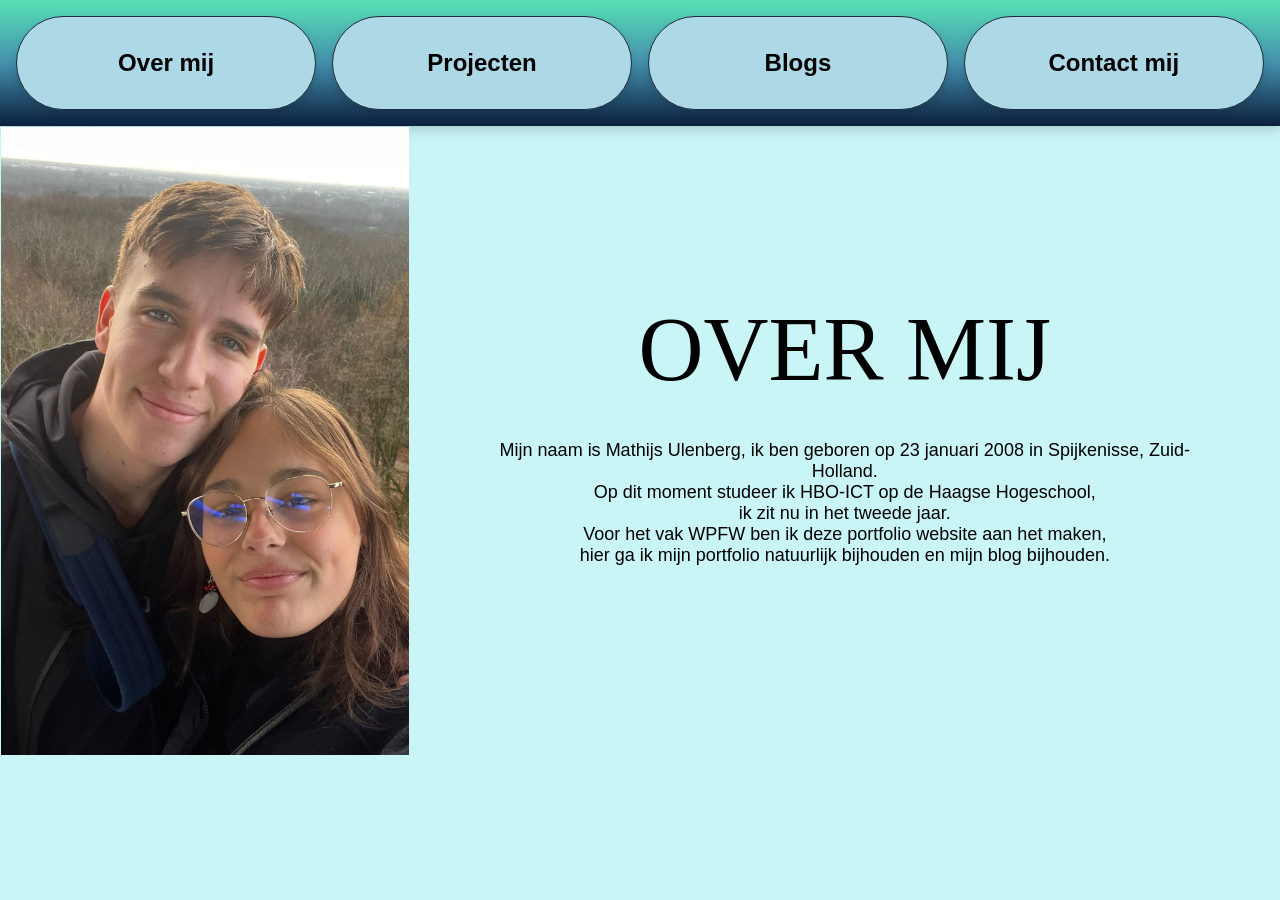
<file: index.html>
<!DOCTYPE html>
<html lang="en">
<head>
    <link rel = "stylesheet" href= "style.css">
    <meta charset="UTF-8">
    <meta name="viewport" content="width=device-width, initial-scale=1.0">
    <title>Over mij</title>
</head>
<body>



<header>
    <a href="index.html" alt="Over mij">
  <button><h2>Over mij</h2></button>
  </a>

  <a href="Projecten.html" alt="Projecten">
  <button><h2> Projecten </h2></button>
  </a>

  <a href="Blogs.html" alt="Blogs">
  <button><h2>Blogs</h2></button>
  </a>

  <a href="Contact.html" alt="Contact mij">
  <button><h2>Contact mij</h2></button>
  </a>

</header>
<section class="content">
  <img class="pfp" src="PFP.jpg" alt="Profielfoto">

  <div class="overmij">
    <h1>OVER MIJ</h1>
    <p>
      <br>Mijn naam is Mathijs Ulenberg, ik ben geboren op 23 januari 2008 in Spijkenisse, Zuid-Holland.
      <br>Op dit moment studeer ik HBO-ICT op de Haagse Hogeschool,
      <br> ik zit nu in het tweede jaar.
      <br>Voor het vak WPFW ben ik deze portfolio website aan het maken, 
      <br>hier ga ik mijn portfolio natuurlijk bijhouden en mijn blog bijhouden.
    </p>
  </div>
</section>

</body>
</html>
</file>
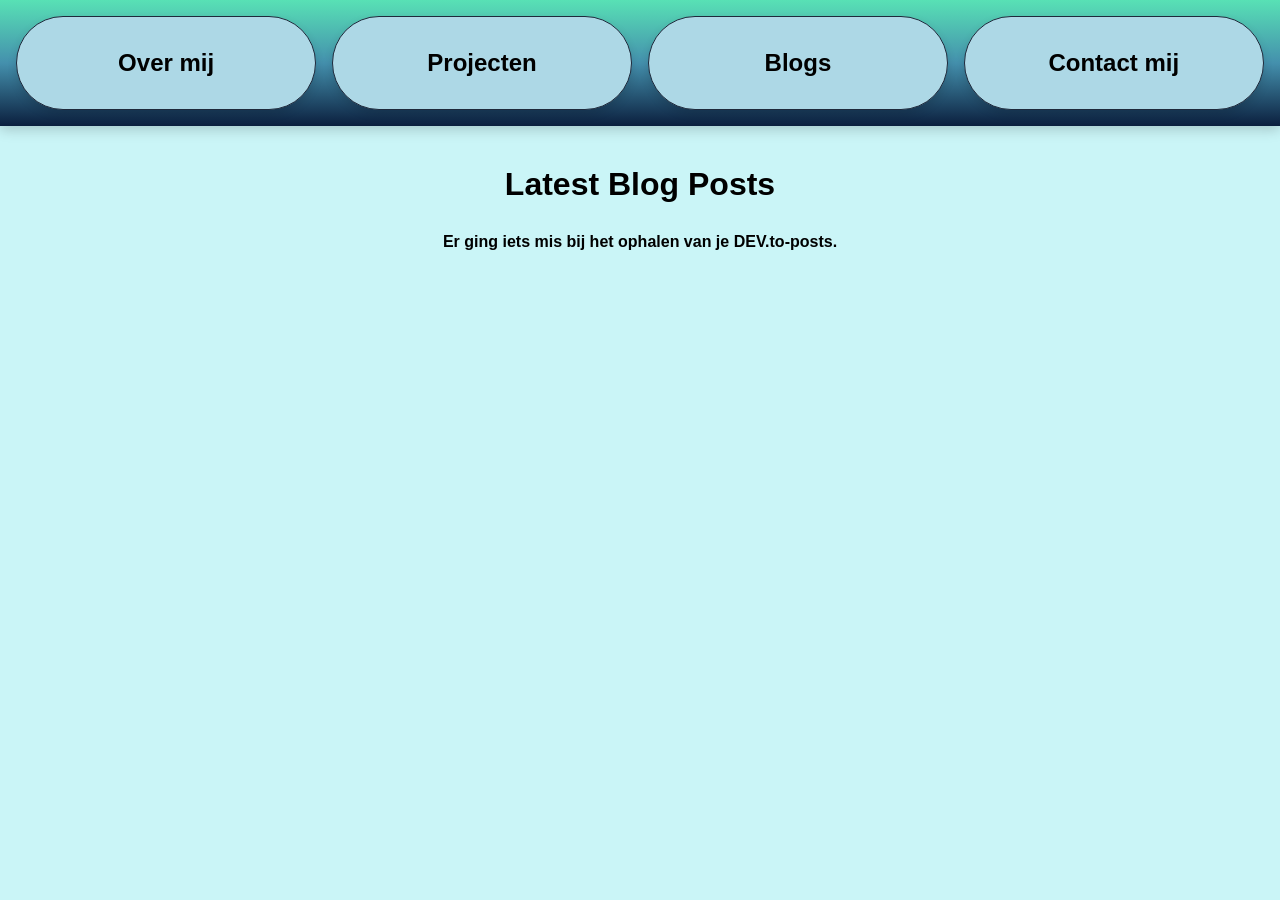
<file: Blogs.html>
<!DOCTYPE html>
<html lang="nl">
<head>
<link rel = "stylesheet" href= "style.css">
  <meta charset="UTF-8" />
  <meta name="viewport" content="width=device-width, initial-scale=1.0" />
  <title>Blogs</title>
</head>
<body>
    <header>
    <a href="index.html" alt="Over mij">
  <button><h2>Over mij</h2></button>
  </a>

  <a href="Projecten.html" alt="Projecten">
  <button><h2> Projecten </h2></button>
  </a>

  <a href="Blogs.html" alt="Blogs">
  <button><h2>Blogs</h2></button>
  </a>

  <a href="Contact.html" alt="Contact mij">
  <button><h2>Contact mij</h2></button>
  </a>
    </header>
  <div class="container">
    <div class="section-header">
      <h1>Latest Blog Posts</h1>
    </div>

    <div id="blog-status" class="status">Blogposts laden...</div>
    <div id="blog-grid" class="blog-grid" style="display:none;"></div>
  </div>
  <script src="blogs.js"></script>
</body>
</html>
</file>
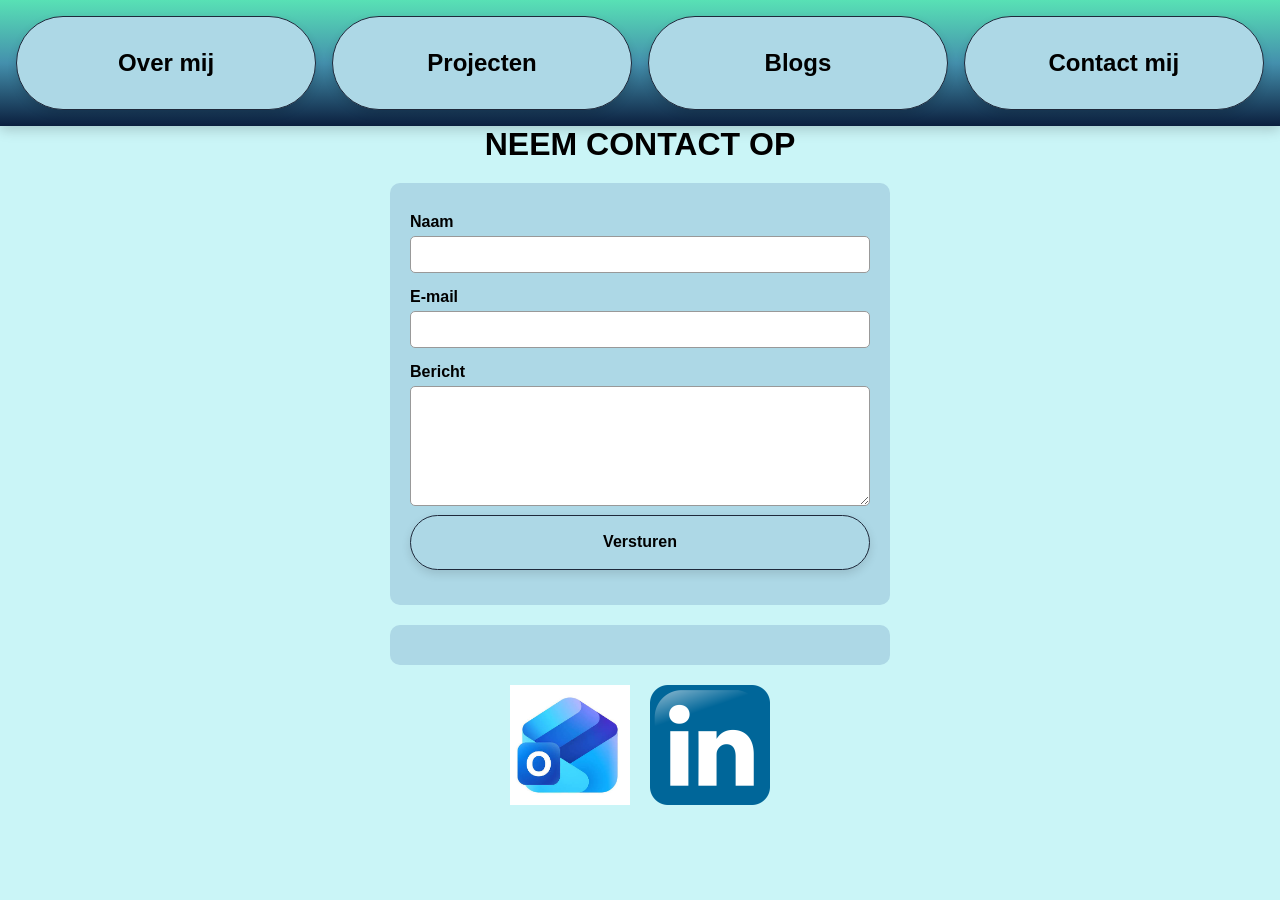
<file: Contact.html>
<!DOCTYPE html>
<html lang="en">
<head>
    <link rel = "stylesheet" href= "style.css">
    <meta charset="UTF-8">
    <meta name="viewport" content="width=device-width, initial-scale=1.0">
    <title>Contact mij</title>
</head>
<body>



<header>
   <a href="index.html" alt="Over mij">
  <button><h2>Over mij</h2></button>
  </a>

  <a href="Projecten.html" alt="Projecten">
  <button><h2> Projecten </h2></button>
  </a>

  <a href="Blogs.html" alt="Blogs">
  <button><h2>Blogs</h2></button>
  </a>

  <a href="Contact.html" alt="Contact mij">
  <button><h2>Contact mij</h2></button>
  </a>

</header>
<h1>NEEM CONTACT OP</h1>

<form id="contact-form" novalidate>
<label for="naam">Naam</label>
<input id="naam" required minlength="2" aria-describedby="naam-error" aria-invalid="false">
<span id="naam-error" role="alert"></span>
<br>
<label for="email">E-mail</label>
<input id="email" type="email" required aria-describedby="email-error" aria-invalid="false">
<span id="email-error" role="alert"></span>
<br>
<label for="bericht">Bericht</label>
<textarea id="bericht" required minlength="10" aria-describedby="bericht-error" aria-invalid="false"></textarea>
<span id="bericht-error" role="alert"></span>
<br>
<button type="submit">Versturen</button>
<div id="form-status" aria-live="polite"></div>
</form>

<div id="resultaat"></div>

<div class="contact-icons">
  <a href="mailto:25091530@student.hhs.nl">
    <img class="outlook" src="outlook.jpg" alt="outlook" />
  </a>

  <a href="https://www.linkedin.com/in/mathijs-ulenberg-5b3235435/">
    <img class="linkedin" src="linkedin.jpg" alt="linkedin" />
  </a>
</div>

<script src="./script.js"></script>
</body>
</html>
</file>
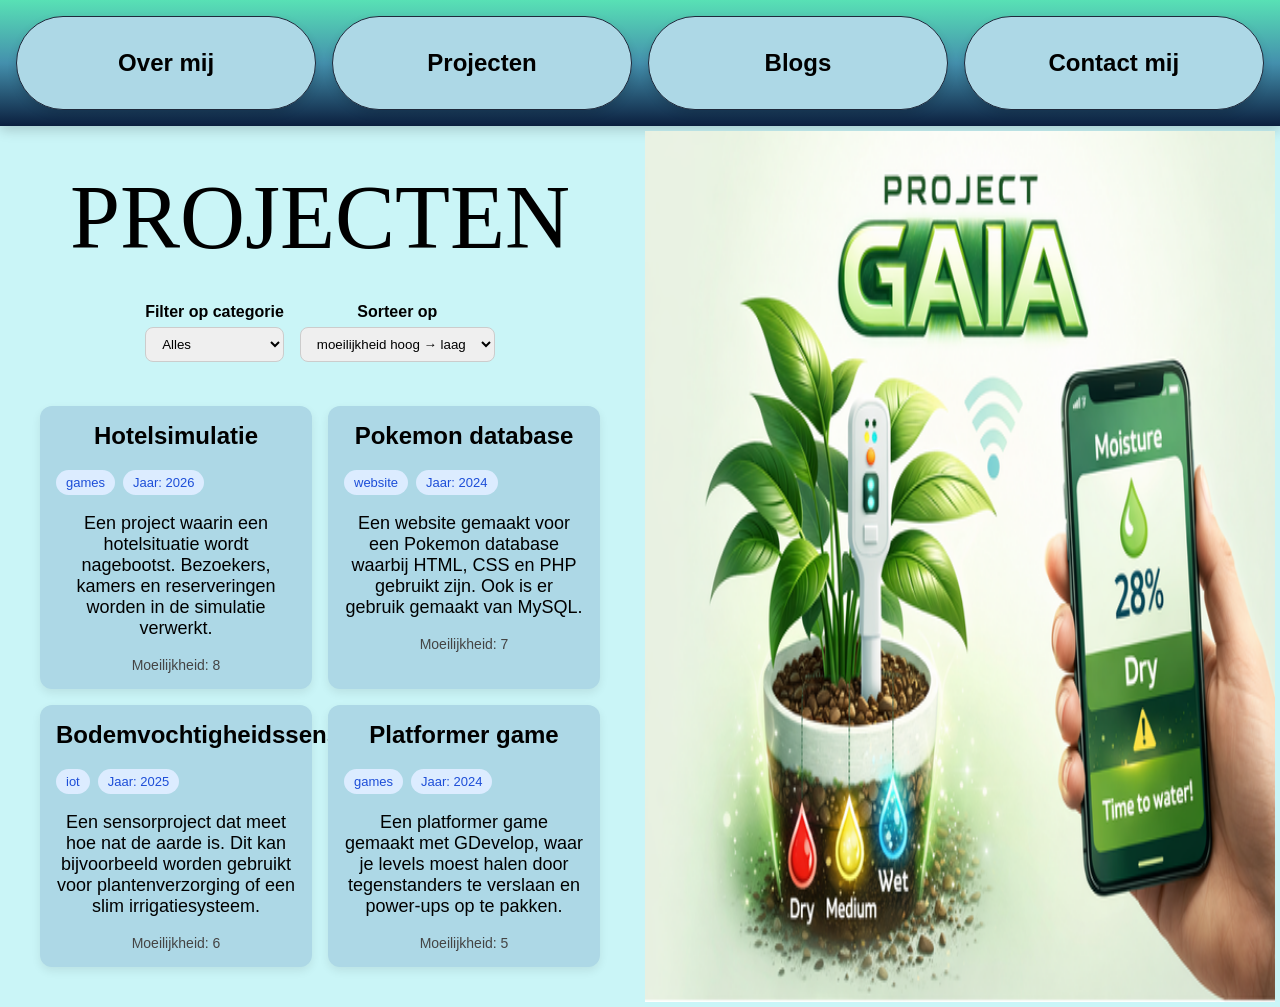
<file: Projecten.html>
<!doctype html>
<html lang="nl">
  <head>
    <meta charset="UTF-8" />
    <meta name="viewport" content="width=device-width, initial-scale=1.0" />
    <title>Projecten</title>
    <link rel="stylesheet" href="style.css" />
  </head>
  <body>
    <header>
    <a href="index.html" alt="Over mij">
  <button><h2>Over mij</h2></button>
  </a>

  <a href="Projecten.html" alt="Projecten">
  <button><h2> Projecten </h2></button>
  </a>

  <a href="Blogs.html" alt="Blogs">
  <button><h2>Blogs</h2></button>
  </a>

  <a href="Contact.html" alt="Contact mij">
  <button><h2>Contact mij</h2></button>
  </a>
    </header>

    <section class="Projecten">
      <div class="overmij">
        <h1>PROJECTEN</h1>

        <div class="project-controls">
          <label for="filterCategorie">
            Filter op categorie
            <select id="filterCategorie">
              <option value="all">Alles</option>
              <option value="games">Game</option>
              <option value="iot">IoT</option>
              <option value="website">Website</option>
            </select>
          </label>

          <label for="sorteerOp">
            Sorteer op
            <select id="sorteerOp">
              <option value="moeilijkheid-desc">moeilijkheid hoog → laag</option>
              <option value="moeilijkheid-asc">moeilijkheid laag → hoog</option>
              <option value="naam-asc">Naam A → Z</option>
              <option value="naam-desc">Naam Z → A</option>
            </select>
          </label>
        </div>

        <div id="projectLijst"></div>
      </div>

      <img class="GAIA" src="GAIA.png" alt="Project GAIA" />
    </section>

    <script src="projecten.js"></script>
  </body>
</html>
</file>
<file: style.css>
* {
  box-sizing: border-box;
}

header {
  background: linear-gradient(to bottom, #58e1b5, #4490ad, #0b1f3e);
  width: 100%;
  min-height: 100px;
  display: flex;
  justify-content: space-evenly;
  align-items: center;
  flex-wrap: wrap;
  padding: 16px;
  gap: 16px;
  box-shadow: 0 4px 12px rgba(0, 0, 0, 0.18);
}

header a {
  width: 24%;
  text-decoration: none;
}

h1 {
  text-align: center;
  color: black;
  margin: 0;
}

button {
  padding: 12px 20px;
  margin: 0;
  width: 100%;
  min-height: 55px;
  background: lightblue;
  border: 1.5px solid #1e293b;
  font-weight: bold;
  font-size: 16px;
  border-radius: 50px;
  cursor: pointer;
  box-shadow: 0 4px 10px rgba(0, 0, 0, 0.12);
  transition: background-color 0.3s ease, transform 0.3s ease, box-shadow 0.3s ease;
}

button:hover {
  background-color: #14b8a6;
  color: white;
  transform: translateY(-2px);
  box-shadow: 0 8px 18px rgba(0, 0, 0, 0.18);
}

body {
  margin: 0;
  font-family: sans-serif;
  background: #caf5f7;
}

.content {
  display: flex;
  min-height: 70vh;
}

.foto {
  display: flex;
}

.Projecten {
  display: flex;
  min-height: 70vh;
}

.pfp {
  width: 32%;
  height: auto;
  max-width: 100%;
  object-fit: cover;
  display: block;
  padding: 1px;
}

.contact-icons {
  display: flex;
  justify-content: center;
  gap: 20px;
  margin-top: 20px;
}

.outlook,
.linkedin {
  height: 120px;
  width: auto;
  position: static;
}

.GAIA {
  width: 50%;
  height: auto;
  max-width: 100%;
  padding: 5px;
}

.overmij {
  flex: 1;
  display: flex;
  flex-direction: column;
  justify-content: center;
  align-items: center;
  padding: 40px;
  text-align: center;
}

.overmij h1 {
  font-size: 90px;
  font-family: Georgia, serif;
  font-weight: 400;
}

.overmij p {
  max-width: 700px;
  font-size: 18px;
}

.Blogstekst {
  text-align: center;
}


@media (max-width: 768px) {
  header a {
    width: 48%;
    margin-bottom: 10px;
  }

  .content,
  .Projecten,
  .foto {
    flex-direction: column;
    align-items: center;
  }

  .pfp,
  .GAIA {
    width: 90%;
    height: auto;
  }

  .overmij {
    padding: 20px;
  }

  .overmij h1 {
    font-size: 50px;
  }

  .overmij p {
    font-size: 16px;
  }

  .linkedin,
  .outlook {
    display: flex;
    height: 120px;
    margin: 10px;
  }
}


@media (max-width: 480px) {
  header a {
    width: 100%;
  }

  .overmij h1 {
    font-size: 36px;
  }

  .pfp,
  .GAIA {
    width: 50%;
    display: flex;
  }
}

.project-controls {
  display: flex;
  flex-wrap: wrap;
  gap: 16px;
  margin: 24px 0;
}

.project-controls label {
  display: flex;
  flex-direction: column;
  gap: 6px;
  font-weight: bold;
}

.project-controls select {
  padding: 8px 12px;
  border-radius: 8px;
  border: 1px solid #ccc;
}

#projectLijst {
  display: grid;
  grid-template-columns: repeat(auto-fit, minmax(260px, 1fr));
  gap: 16px;
  margin-top: 20px;
}

.project-card {
  padding: 16px;
  border-radius: 12px;
  background: lightblue;
  box-shadow: 0 4px 10px rgba(0, 0, 0, 0.08);
}

.project-card h2 {
  margin-top: 0;
}

.meta {
  display: flex;
  gap: 8px;
  flex-wrap: wrap;
  margin-bottom: 12px;
}

.tag {
  background: #dcecff;
  color: #1d4ed8;
  padding: 4px 10px;
  border-radius: 999px;
  font-size: 14px;
}

.stats {
  margin-top: 12px;
  font-size: 14px;
  color: #444;
}

.empty-state {
  padding: 16px;
  border-radius: 12px;
  background: #f4f4f4;
}

form {
  max-width: 500px;
  margin: 20px auto;
  padding: 20px;
  border-radius: 10px;
  background: lightblue;
}

label {
  display: block;
  margin-top: 10px;
  font-weight: bold;
}

input,
textarea {
  width: 100%;
  padding: 10px;
  margin-top: 5px;
  margin-bottom: 5px;
  border: 1px solid #999;
  border-radius: 5px;
  box-sizing: border-box;
}

textarea {
  min-height: 120px;
  resize: vertical;
}

span {
  color: red;
  font-size: 14px;
}

#form-status {
  margin-top: 15px;
  font-weight: bold;
}

#resultaat {
  max-width: 500px;
  margin: 20px auto;
  padding: 20px;
  border-radius: 10px;
  background: lightblue;
}

.container {
  max-width: 1100px;
  margin: 40px auto;
  padding: 0 20px 40px;
}

.section-header {
  text-align: center;
  margin-bottom: 30px;
}

.section-header p {
  max-width: 700px;
  margin: 10px auto 0;
}

.status {
  text-align: center;
  font-weight: bold;
  margin: 20px 0;
}

.blog-grid {
  display: grid;
  grid-template-columns: repeat(auto-fit, minmax(280px, 1fr));
  gap: 20px;
}

.card_blog {
  background: lightblue;
  border-radius: 18px;
  padding: 20px;
  box-shadow: 0 6px 18px rgba(0, 0, 0, 0.12);
  border: 1px solid #dbeafe;
}

.card_blog h2 {
  margin-top: 0;
  margin-bottom: 8px;
  font-size: 1.4rem;
}

.blog-meta {
  font-size: 0.9rem;
  color: #555;
  margin-bottom: 12px;
}

.card_blog p {
  line-height: 1.6;
  margin-bottom: 14px;
}

.tags {
  display: flex;
  flex-wrap: wrap;
  gap: 8px;
  margin-bottom: 16px;
}

.tag {
  background: #dcecff;
  color: #1d4ed8;
  padding: 5px 10px;
  border-radius: 999px;
  font-size: 13px;
}

.card_blog a {
  display: inline-block;
  text-decoration: none;
  background: #2563eb;
  color: white;
  padding: 10px 14px;
  border-radius: 10px;
  font-weight: bold;
}

.card_blog a:hover {
  background: #1d4ed8;
}
</file>
